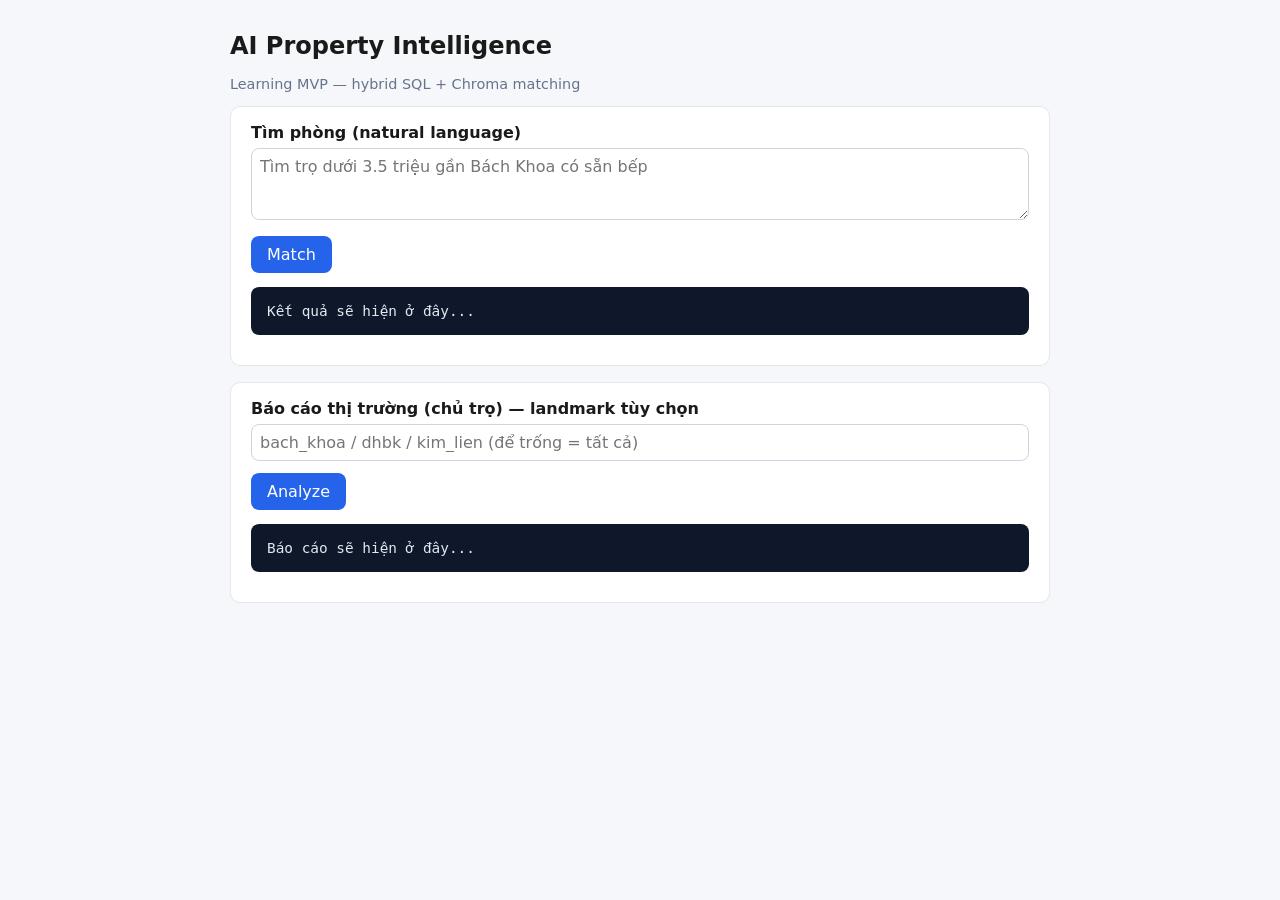
<file: src/property_intel/api/static/index.html>
<!DOCTYPE html>
<html lang="vi">
<head>
  <meta charset="UTF-8" />
  <meta name="viewport" content="width=device-width, initial-scale=1" />
  <title>AI Property Intelligence</title>
  <style>
    :root { font-family: system-ui, sans-serif; color: #1a1a1a; background: #f6f7fb; }
    body { max-width: 820px; margin: 2rem auto; padding: 0 1rem; }
    h1 { font-size: 1.5rem; }
    section { background: #fff; border: 1px solid #e5e7eb; border-radius: 10px; padding: 1rem 1.25rem; margin-bottom: 1rem; }
    label { display: block; font-weight: 600; margin-bottom: 0.35rem; }
    input, textarea, button { font: inherit; }
    textarea { width: 100%; min-height: 72px; padding: 0.5rem; border: 1px solid #cbd5e1; border-radius: 8px; box-sizing: border-box; }
    input[type=text] { width: 100%; padding: 0.5rem; border: 1px solid #cbd5e1; border-radius: 8px; box-sizing: border-box; }
    button { margin-top: 0.75rem; background: #2563eb; color: #fff; border: 0; border-radius: 8px; padding: 0.55rem 1rem; cursor: pointer; }
    button:disabled { opacity: 0.6; cursor: not-allowed; }
    pre { white-space: pre-wrap; word-break: break-word; background: #0f172a; color: #e2e8f0; padding: 1rem; border-radius: 8px; font-size: 0.9rem; }
    .hint { color: #64748b; font-size: 0.9rem; margin-top: 0.25rem; }
  </style>
</head>
<body>
  <h1>AI Property Intelligence</h1>
  <p class="hint">Learning MVP — hybrid SQL + Chroma matching</p>

  <section>
    <label for="query">Tìm phòng (natural language)</label>
    <textarea id="query" placeholder="Tìm trọ dưới 3.5 triệu gần Bách Khoa có sẵn bếp"></textarea>
    <button id="matchBtn" type="button">Match</button>
    <pre id="matchOut">Kết quả sẽ hiện ở đây...</pre>
  </section>

  <section>
    <label for="landmark">Báo cáo thị trường (chủ trọ) — landmark tùy chọn</label>
    <input id="landmark" type="text" placeholder="bach_khoa / dhbk / kim_lien (để trống = tất cả)" />
    <button id="marketBtn" type="button">Analyze</button>
    <pre id="marketOut">Báo cáo sẽ hiện ở đây...</pre>
  </section>

  <script>
    async function postJson(url, body) {
      const res = await fetch(url, {
        method: "POST",
        headers: { "Content-Type": "application/json" },
        body: JSON.stringify(body),
      });
      const data = await res.json();
      if (!res.ok) throw new Error(data.detail || res.statusText);
      return data;
    }

    document.getElementById("matchBtn").addEventListener("click", async () => {
      const query = document.getElementById("query").value.trim();
      const out = document.getElementById("matchOut");
      const btn = document.getElementById("matchBtn");
      if (!query) { out.textContent = "Nhập query trước."; return; }
      btn.disabled = true;
      out.textContent = "Đang tìm...";
      try {
        const data = await postJson("/api/match", { query });
        out.textContent = data.answer;
      } catch (err) {
        out.textContent = "Lỗi: " + err.message;
      } finally {
        btn.disabled = false;
      }
    });

    document.getElementById("marketBtn").addEventListener("click", async () => {
      const landmark = document.getElementById("landmark").value.trim();
      const out = document.getElementById("marketOut");
      const btn = document.getElementById("marketBtn");
      btn.disabled = true;
      out.textContent = "Đang phân tích...";
      try {
        const url = landmark ? `/api/market?landmark=${encodeURIComponent(landmark)}` : "/api/market";
        const res = await fetch(url);
        const data = await res.json();
        if (!res.ok) throw new Error(data.detail || res.statusText);
        out.textContent = data.report_text;
      } catch (err) {
        out.textContent = "Lỗi: " + err.message;
      } finally {
        btn.disabled = false;
      }
    });
  </script>
</body>
</html>
</file>
